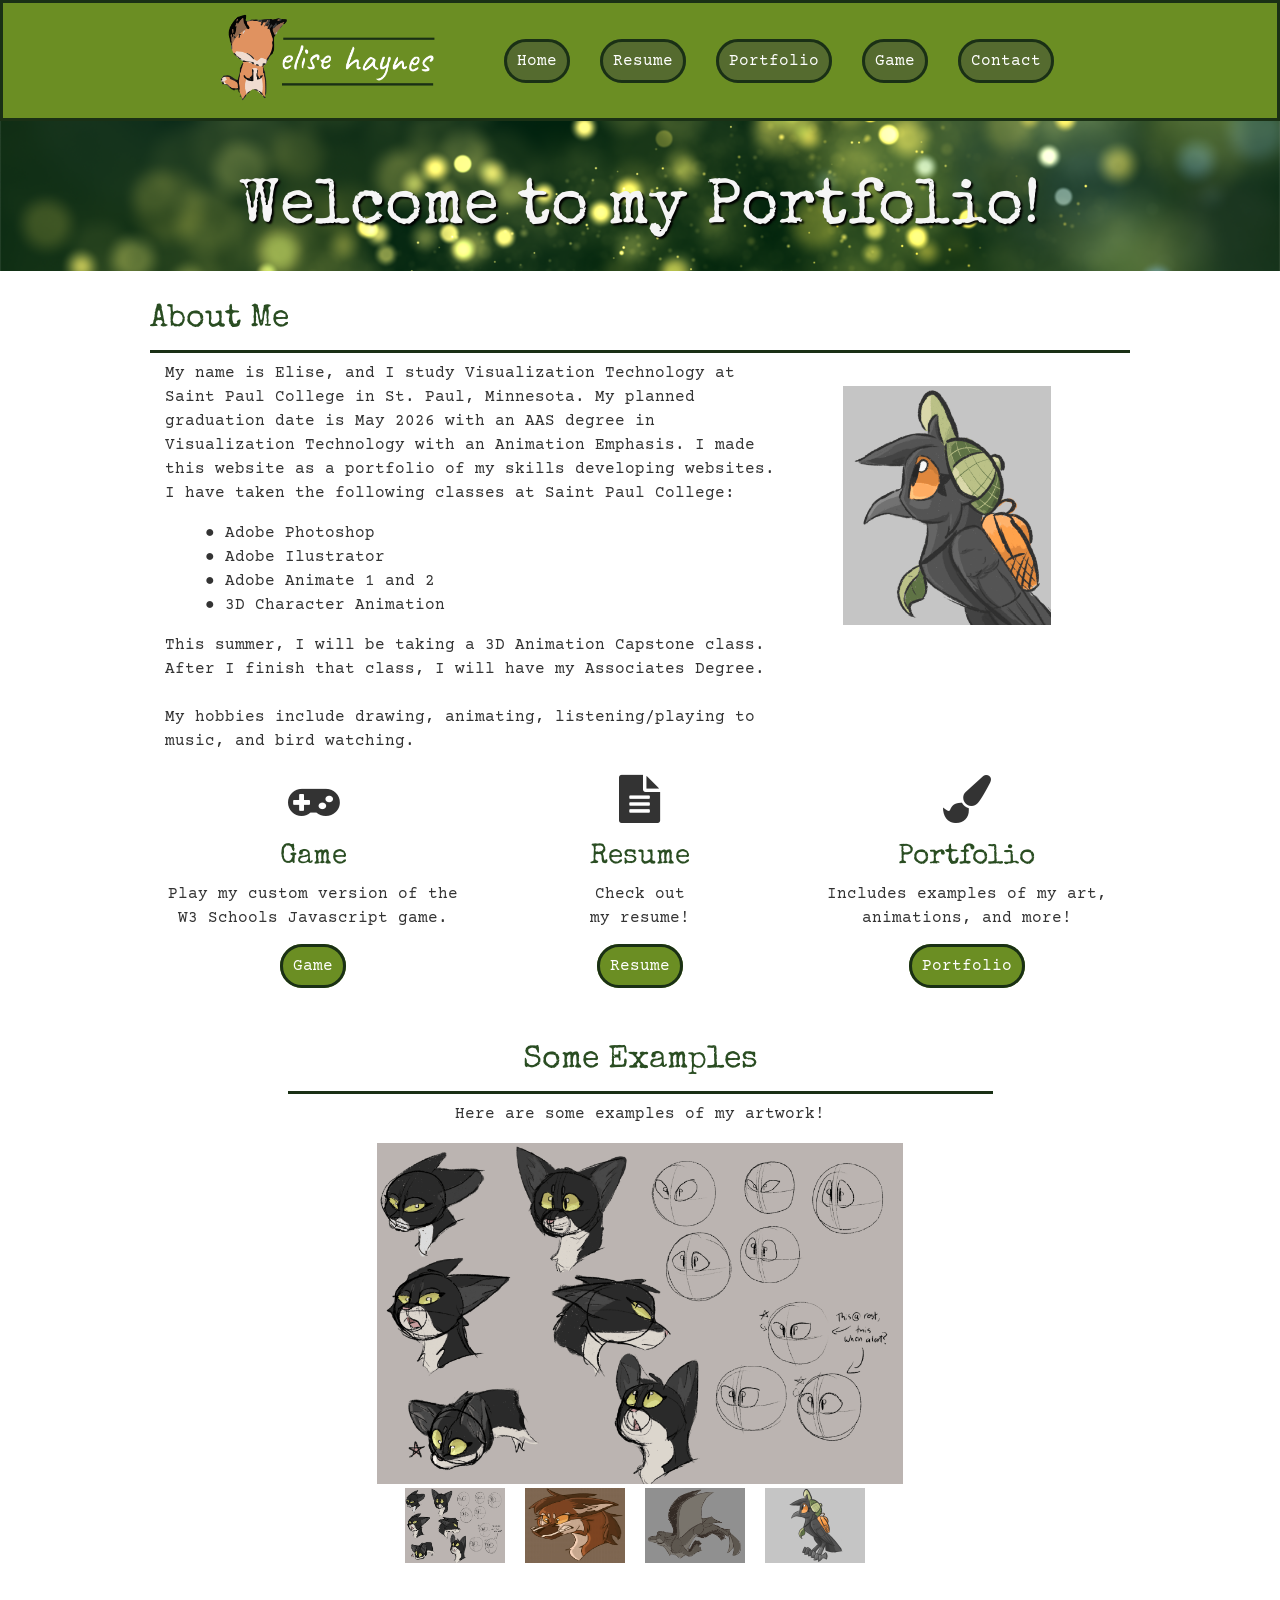
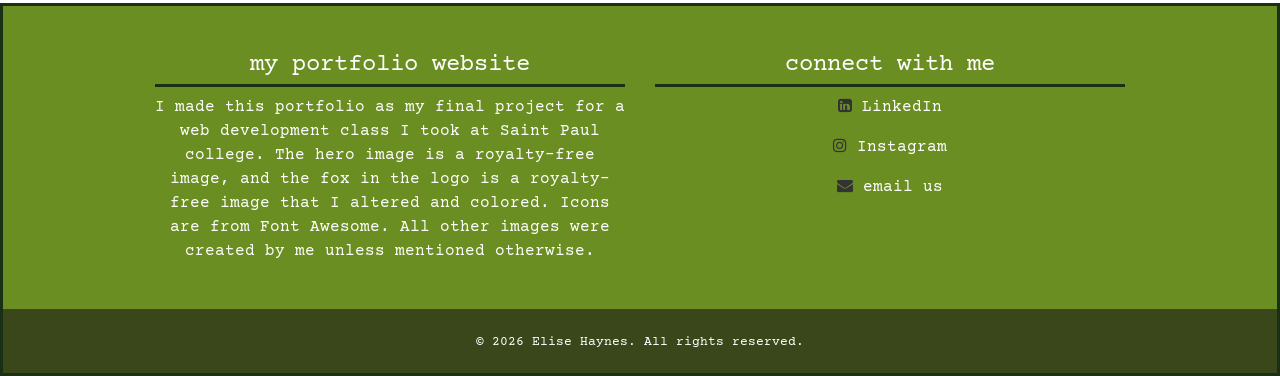
<file: index.html>
<!DOCTYPE html>
<html lang="en">
	<head>
		<meta charset="utf-8">
		<meta name="viewport"content="width=device-width, initial-scale=1, minimum scale=1"/>
		<meta name="description" content="Artist - Animator - Video Editor - Motion Graphic Designer - Home">
		<title>Elise's Portfolio::Home</title>
		<!--Font Awesome-->
		<link rel="stylesheet" href="https://cdnjs.cloudflare.com/ajax/libs/font-awesome/4.7.0/css/font-awesome.min.css">
		<!--Bootstrap-->
		<link rel="stylesheet" href="https://cdn.jsdelivr.net/npm/bootstrap@4.6.1/dist/css/bootstrap.min.css">
		<!--My CSS-->
		<link rel="stylesheet" href="style.css">
	</head>
	<body>
		<header>
		</header>
		<nav class="navbar navbar-expand-sm navbar-light bg-olivedrab center-nav">
			<button class="navbar-toggler" type="button" data-toggle="collapse" data-target="#navbarSupportedContent" aria-controls="navbarSupportedContent" aria-expanded="false" aria-label="Toggle navigation">
			    		<span class="navbar-toggler-icon"></span>
			  	</button>

			 	<div class="collapse navbar-collapse" id="navbarSupportedContent">
			 		<img src="images/logo3.png" alt="logo" height="180px" width="225px" class="img-fluid logo">
			    		<ul class="navbar-nav mr-auto">
				      			<li><a href="index.html">Home</a></li>&nbsp;
						 		<li><a href="resume.html">Resume</a></li>&nbsp;
						 		<li><a href="portfolio.html">Portfolio</a></li>&nbsp;
						 		<li><a href="game.html">Game</a></li>&nbsp;
						 		<li><a href="contact.html">Contact</a></li>
			    		</ul>
			  	</div>
		</nav>
		<div class="home-hero">
			<h1>Welcome to my Portfolio!</h1>
		</div>
		<main>
			<!-- this is the page title-->
			<h2>About Me</h2>
			<div class="container-fluid">
				<div class="row">
					<div class="col-sm-8">
						<p>
						My name is Elise, and I study Visualization Technology at Saint Paul College in St. Paul, Minnesota. My planned graduation date is May 2026 with an AAS degree in Visualization Technology with an Animation Emphasis. I made this website as a portfolio of my skills developing websites.
										I have taken the following classes at Saint Paul College:</p>
							<ul>
								●	Adobe Photoshop <br>
								●	Adobe Ilustrator <br>
								●	Adobe Animate 1 and 2 <br>
								●	3D Character Animation <br>
							</ul>
						<p>
						This summer, I will be taking a 3D Animation Capstone class. After I finish that class, I will have my Associates Degree.
						<br><br>My hobbies include drawing, animating, listening/playing to music, and bird watching.
						</p>
					</div>
					<div class="col-sm-4">
							<img src="images/head.png" width="70%" height="auto" alt="Drawing of a dark grey female cartoon bird with a green hat, orange backpack, and green leaf necklace." class="spark">
					</div>
				</div>
				<div class="row">
					<div class="col-sm-4 nav-blocks">
						<i class="fa fa-gamepad" aria-hidden="true"></i>
						<h3>Game</h3>
						<p>Play my custom version of the W3 Schools Javascript game.<br><br><a href="game.html">Game</a></p>
					</div>
					<div class="col-sm-4 nav-blocks">
						<i class="fa fa-file-text" aria-hidden="true"></i>
						<h3>Resume</h3>
						<p>Check out <br> my resume!<br><br><a href="resume.html">Resume</a></p>
					</div>
					<div class="col-sm-4 nav-blocks">
						<i class="fa fa-paint-brush" aria-hidden="true"></i>
						<h3>Portfolio</h3>
						<p>Includes examples of my art, animations, and more!<br><br><a href="portfolio.html">Portfolio</a></p>
					</div>
				</div>
				<br>
				<br>
				<div class="row">
					<div class="col-sm-12 gallery">
						<h2 class="center">Some Examples</h2>
						<p class="center">Here are some examples of my artwork!</p>
					    <div class="gallery">
						    <div class="preview">
						        <img id="preview" src="images/oreo.png" style="display:block;margin:0 auto;" alt="A photo with multiple drawings of a cartoon cat's face at different angles, with different proportions, and with different color variations. Concept art. Oreo is the cat's name."  height="600" width="800"/>
						    </div>
						    <div class="gallery-thumbnails" style="margin:0 auto;text-align:center">
						        <img onclick="document.getElementById('preview').src=document.getElementById('img1').src" id="img1" src="images/oreo.png" alt="A photo with multiple drawings of a cartoon cat's face at different angles, with different proportions, and with different color variations. Concept art. Oreo is the cat's name." />
						        <img onclick="document.getElementById('preview').src= document.getElementById('img2').src;" id="img2" src="images/caroline.png" alt="Drawing of an angry cartoon maned wolf."  />
						        <img onclick="document.getElementById('preview').src = document.getElementById('img3').src;" id="img3" src="images/water.png" alt="Cartoon drawing of a water dragon swimming or flying" />
						        <img onclick="document.getElementById('preview').src = document.getElementById('img4').src;" id="img4" src="images/spark.png" alt="Full body drawing of a grey cartoon female bird with a green hat, green leaf necklace, and orange backpack." />
						    </div>
						</div>
					</div>
				<br>
			</div>
		</main>
		<footer>
			<div class="container-fluid">
				<div class="row credits">
					<div class="col-sm-6">
						<h4>my portfolio website</h4>
						<p>I made this portfolio as my final project for a web development class I took at Saint Paul college. The hero image is a royalty-free image, and the fox in the logo is a royalty-free image that I altered and colored. Icons are from Font Awesome. All other images were created by me unless mentioned otherwise.
						</p>
					</div>
					<div class="col-sm-6">
						<h4> connect with me</h4>
						<p><i class="fa fa-linkedin-square" aria-hidden="true"></i><a href="https://www.linkedin.com/in/elise-haynes-b95b00361?utm_source=share_via&utm_content=profile&utm_medium=member_ios"> LinkedIn</a></p>
						<p><i class="fa fa-instagram" aria-hidden="true"></i><a href="https://www.instagram.com/ocelynx_le?igsh=MTBoYnpidG8zdzV1Yg%3D%3D&utm_source=qr"> Instagram</a></p>
						<p><i class="fa fa-envelope" aria-hidden="true"></i><a href="mailto:ocelynx.le@gmail.com"> email us</a></p>
					</div>
				</div>
			</div>

			<!--This is for the lower footer-->
			<div class="footer-bottom">
				<small>&copy; 2026 Elise Haynes. All rights reserved.</small>
			</div>
		</footer>
		<!--jQuery, Popper, and Bootstrap Javascript files-->
		<script src="https://cdn.jsdelivr.net/npm/jquery@3.6.0/dist/jquery.slim.min.js"></script>
		<script src="https://cdn.jsdelivr.net/npm/popper.js@1.16.1/dist/umd/popper.min.js"></script>
		<script src="https://cdn.jsdelivr.net/npm/bootstrap@4.6.1/dist/js/bootstrap.bundle.min.js"></script>
	</body>
</html>
</file>
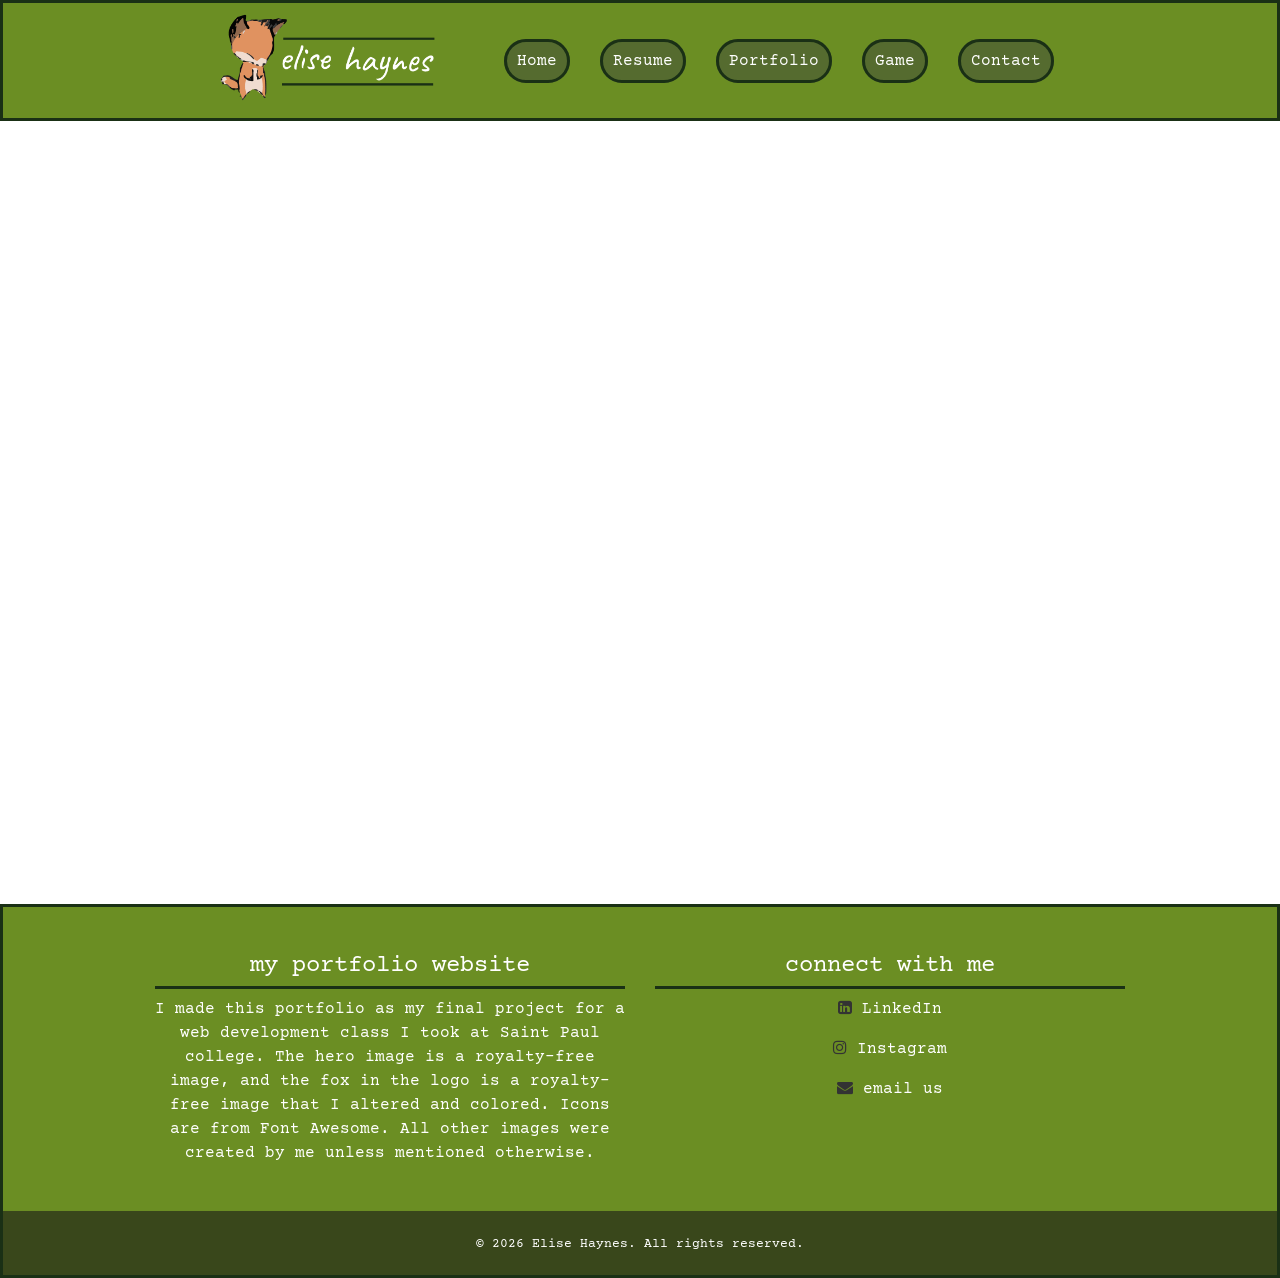
<file: contact.html>
<!DOCTYPE html>
<html lang="en">
	<head>
		<meta charset="utf-8">
		<meta name="viewport"content="width=device-width, initial-scale=1, minimum scale=1"/>
		<meta name="description" content="Artist - Animator - Video Editor - Motion Graphic Designer - Contact Me Page">
		<title>Elise's Portfolio::Home</title>
		<!--Font Awesome-->
		<link rel="stylesheet" href="https://cdnjs.cloudflare.com/ajax/libs/font-awesome/4.7.0/css/font-awesome.min.css">
		<!--Bootstrap-->
		<link rel="stylesheet" href="https://cdn.jsdelivr.net/npm/bootstrap@4.6.1/dist/css/bootstrap.min.css">
		<!--My CSS-->
		<link rel="stylesheet" href="style.css">
	</head>
	<body>
		<header>
		</header>
		<nav class="navbar navbar-expand-sm navbar-light bg-olivedrab center-nav">
			<button class="navbar-toggler" type="button" data-toggle="collapse" data-target="#navbarSupportedContent" aria-controls="navbarSupportedContent" aria-expanded="false" aria-label="Toggle navigation">
			    		<span class="navbar-toggler-icon"></span>
			  	</button>

			 	<div class="collapse navbar-collapse" id="navbarSupportedContent">
			 		<img src="images/logo3.png" alt="logo" height="180px" width="225px" class="img-fluid logo">
			    		<ul class="navbar-nav mr-auto">
				      			<li><a href="index.html">Home</a></li>&nbsp;
						 		<li><a href="resume.html">Resume</a></li>&nbsp;
						 		<li><a href="portfolio.html">Portfolio</a></li>&nbsp;
						 		<li><a href="game.html">Game</a></li>&nbsp;
						 		<li><a href="contact.html">Contact</a></li>
			    		</ul>
			  	</div>
		</nav>

		<main>
			<div class="container-fluid">
				<div class="row">
					<div class="col-sm-12">
						<iframe src="https://docs.google.com/forms/d/e/1FAIpQLSd0ERmnrvg7FYO1S4mSFnp367uL1zS_Lnw--MhBxOcEjrzKWA/viewform?embedded=true" width="640" height="723" frameborder="0" marginheight="0" marginwidth="0" class="form">Loading…</iframe>
					</div>
				</div>
			</div>
		</main>
		<footer>
			<div class="container-fluid">
				<div class="row credits">
					<div class="col-sm-6">
						<h4>my portfolio website</h4>
						<p>I made this portfolio as my final project for a web development class I took at Saint Paul college. The hero image is a royalty-free image, and the fox in the logo is a royalty-free image that I altered and colored. Icons are from Font Awesome. All other images were created by me unless mentioned otherwise.
						</p>
					</div>
					<div class="col-sm-6">
						<h4> connect with me</h4>
							<p><i class="fa fa-linkedin-square" aria-hidden="true"></i><a href="https://www.linkedin.com/in/elise-haynes-b95b00361?utm_source=share_via&utm_content=profile&utm_medium=member_ios"> LinkedIn</a></p>
							<p><i class="fa fa-instagram" aria-hidden="true"></i><a href="https://www.instagram.com/ocelynx_le?igsh=MTBoYnpidG8zdzV1Yg%3D%3D&utm_source=qr"> Instagram</a></p>
							<p><i class="fa fa-envelope" aria-hidden="true"></i><a href="mailto:ocelynx.le@gmail.com"> email us</a></p>
					</div>
				</div>
			</div>

			<!--This is for the lower footer-->
			<div class="footer-bottom">
				<small>&copy; 2026 Elise Haynes. All rights reserved.</small>
			</div>
		</footer>
		<!--jQuery, Popper, and Bootstrap Javascript files-->
		<script src="https://cdn.jsdelivr.net/npm/jquery@3.6.0/dist/jquery.slim.min.js"></script>
		<script src="https://cdn.jsdelivr.net/npm/popper.js@1.16.1/dist/umd/popper.min.js"></script>
		<script src="https://cdn.jsdelivr.net/npm/bootstrap@4.6.1/dist/js/bootstrap.bundle.min.js"></script>

	</body>
</html>
</file>
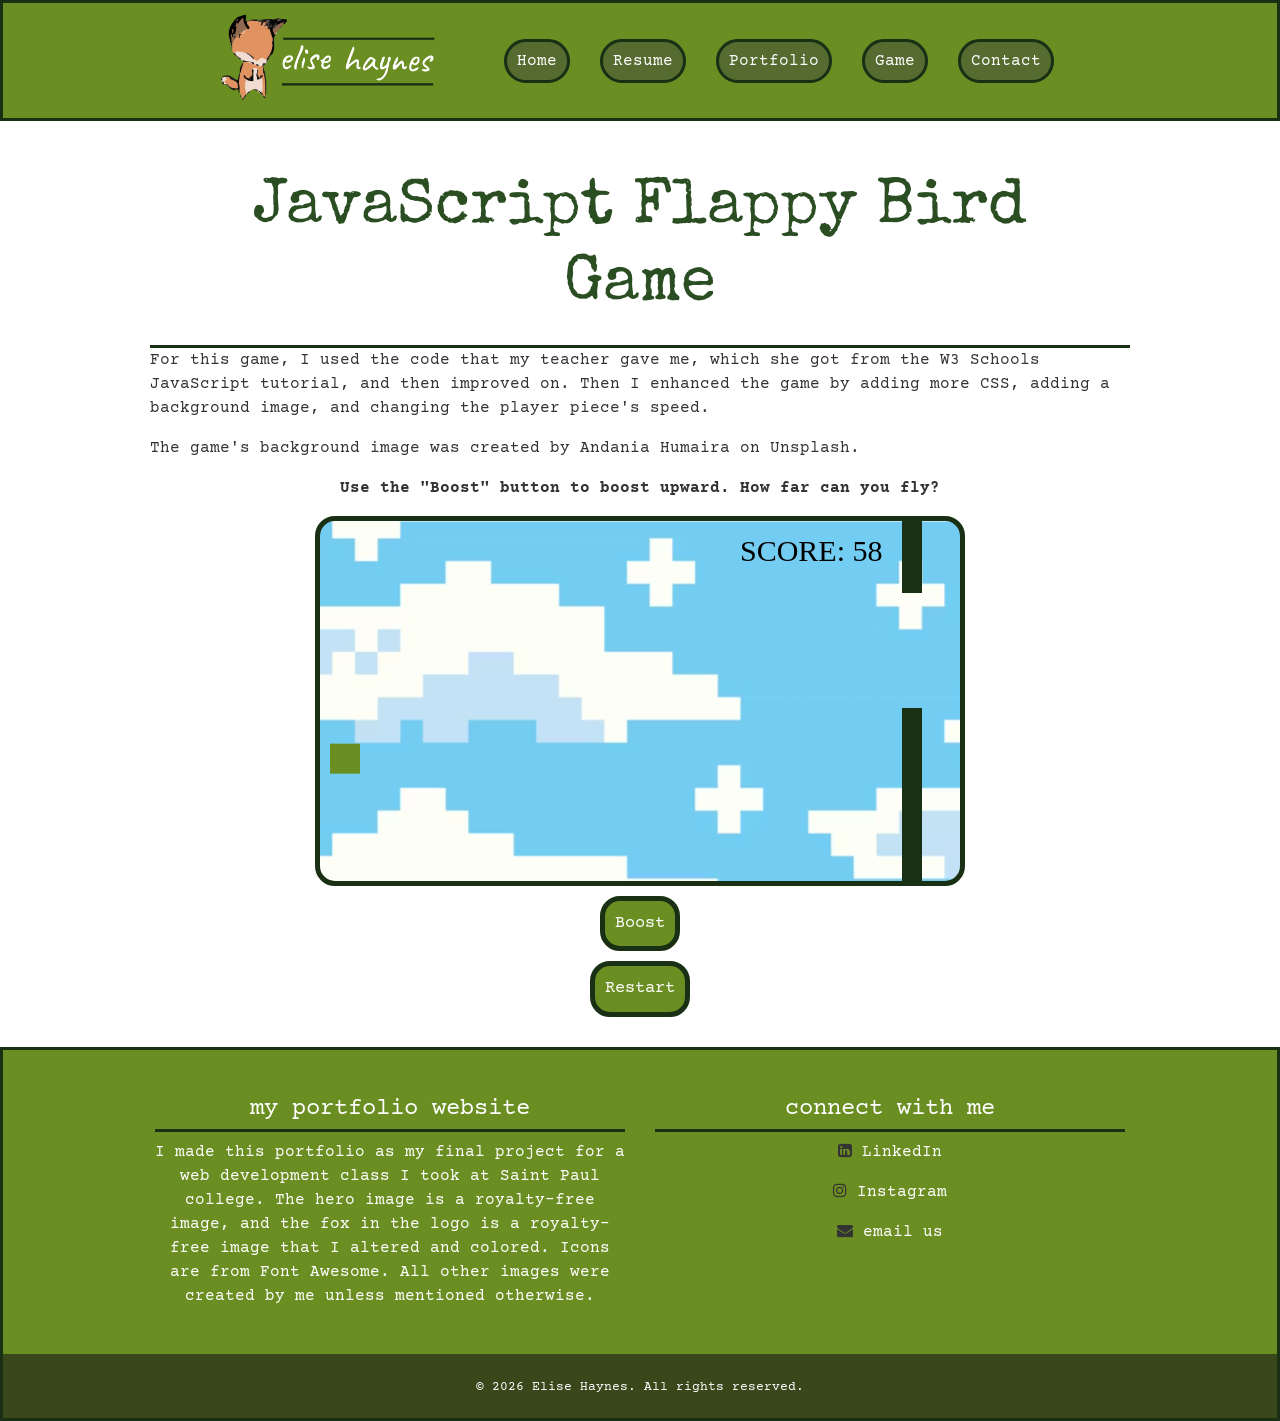
<file: game.html>
<!DOCTYPE html>
<html lang="en">
	<head>
		<meta charset="utf-8">
		<meta name="viewport"content="width=device-width, initial-scale=1, minimum scale=1"/>
		<meta name="description" content="Artist - Animator - Video Editor - Motion Graphic Designer - Flappy Bird Game Page">
		<title>Elise's Portfolio::Game</title>
        <!--Font Awesome-->
        <link rel="stylesheet" href="https://cdnjs.cloudflare.com/ajax/libs/font-awesome/4.7.0/css/font-awesome.min.css">
        <!--Bootstrap-->
        <link rel="stylesheet" href="https://cdn.jsdelivr.net/npm/bootstrap@4.6.1/dist/css/bootstrap.min.css">
        <!--My CSS-->
		<link rel="stylesheet" href="style.css">
			<style>
      			canvas {
    			    border: 1px solid #d3d3d3;
    			    background-color: #f1f1f1;
    			    background-image: url(images/clouds.png);
              margin: 0 auto;
              display: block;
              border: 5px rgb(26, 48, 21) solid;
              border-radius: 20px;
            }
            button {
              margin: 10px auto auto auto;
              display: block;
              padding: 10px;
              border-radius: 20px;
              border: rgb(26, 48, 21) thick solid;
              background-color: olivedrab;
              color: white;
              font-family: "Courier Prime";
              font-size: 17px;
            }
   			</style>
	</head>
	<body onload="startGame()">
		<header>
		</header>
<nav class="navbar navbar-expand-sm navbar-light bg-olivedrab center-nav">
            <button class="navbar-toggler" type="button" data-toggle="collapse" data-target="#navbarSupportedContent" aria-controls="navbarSupportedContent" aria-expanded="false" aria-label="Toggle navigation">
                        <span class="navbar-toggler-icon"></span>
                </button>

                <div class="collapse navbar-collapse" id="navbarSupportedContent">
                    <img src="images/logo3.png" alt="logo" height="180px" width="225px" class="img-fluid logo">
                        <ul class="navbar-nav mr-auto">
                                <li><a href="index.html">Home</a></li>&nbsp;
                                <li><a href="resume.html">Resume</a></li>&nbsp;
                                <li><a href="portfolio.html">Portfolio</a></li>&nbsp;
                                <li><a href="game.html">Game</a></li>&nbsp;
                                <li><a href="contact.html">Contact</a></li>
                        </ul>
                </div>
        </nav>
		<main>
      <h1 class="bird-title">JavaScript Flappy Bird Game</h1>
      <p>For this game, I used the code that my teacher gave me, which she got from the W3 Schools JavaScript tutorial, and then improved on. Then I enhanced the game by adding more CSS, adding a background image, and changing the player piece's speed.</p>
      <p>The game's background image was created by Andania Humaira on Unsplash.</p>
      <p class="instructions"><b>Use the "Boost" button to boost upward. How far can you fly?</b></p>

   <!-- This code will go into the <main> section. This div holds the game and game button -->
     <div id="game" ></div>
     <div class="game-controls">


<!--There are two versions of controls...one for desktop that uses a mouse and one for mobile devices The desktop has the desktop class and the mobile has the mobile class-->
        <div class="game-controls desktop">
            <button class="myButton" onmousedown="accelerate(-0.2)" onmouseup="accelerate(0.05)">Boost</button>
            <a href="" ><button class="myButton">Restart</button></a>
        </div>
                            
        <div class="game-controls mobile">
            <button class="myButton" ontouchstart="accelerate(-0.2)" ontouchend="accelerate(0.05)">Boost</button>
            <a href="" ><button class="myButton">Restart</button></a>
        </div>





















     </div>

  <!-- This is the JavaScript for the game it goes into the <main> section underneath the code above

  Also, this controls the player piece's size and gravity-->
     <script>
        var myGamePiece;
        var myObstacles = [];
        var myScore;
        /* Add variables for the height and width */
        var canvasWidth = 640;
        var canvasHeight = 360;
        /*Test to see if I have a screen less than 768 pixels and if so, change the canvas size */
        if (window.innerWidth < 768){
            canvasWidth = 300;
            canvasHeight= 300;
}

        function startGame() {
            myGamePiece = new component(30, 30, "olivedrab", 10, 120);
            myGamePiece.gravity = 0.06;
            myScore = new component("30px", "Consolas", "black", 420, 40, "text");
            myGameArea.start();
        }
        
        var myGameArea = {
            canvas : document.createElement("canvas"),
            start : function() {
                this.canvas.width = canvasWidth;
                this.canvas.height = canvasHeight;
                this.context = this.canvas.getContext("2d");
                var myGame = document.getElementById("game");
                myGame.insertBefore(this.canvas, myGame.childNodes[0]);        
                this.frameNo = 0;
                this.interval = setInterval(updateGameArea, 20);
             },
            clear : function() {
                this.context.clearRect(0, 0, this.canvas.width, this.canvas.height);
            }
        }
        
        function component(width, height, color, x, y, type) {
            this.type = type;
            this.score = 0;
            this.width = width;
            this.height = height;
            this.speedX = 0;
            this.speedY = 0;    
            this.x = x;
            this.y = y;
            this.gravity = 0;
            this.gravitySpeed = 0;
            this.update = function() {
                ctx = myGameArea.context;
                if (this.type == "text") {
                    ctx.font = this.width + " " + this.height;
                    ctx.fillStyle = color;
                    ctx.fillText(this.text, this.x, this.y);
                } else {
                    ctx.fillStyle = color;
                    ctx.fillRect(this.x, this.y, this.width, this.height);
                }
            }
            this.newPos = function() {
                this.gravitySpeed += this.gravity;
                this.x += this.speedX;
                this.y += this.speedY + this.gravitySpeed;
                this.hitBottom();
            }
            this.hitBottom = function() {
                var rockbottom = myGameArea.canvas.height - this.height;
                if (this.y > rockbottom) {
                    this.y = rockbottom;
                    this.gravitySpeed = 0;
                }
             }
            this.crashWith = function(otherobj) {
                var myleft = this.x;
                var myright = this.x + (this.width);
                var mytop = this.y;
                var mybottom = this.y + (this.height);
                var otherleft = otherobj.x;
                var otherright = otherobj.x + (otherobj.width);
                var othertop = otherobj.y;
                var otherbottom = otherobj.y + (otherobj.height);
                var crash = true;
                if ((mybottom < othertop) || (mytop > otherbottom) || (myright < otherleft) || (myleft > otherright)) {
                    crash = false;
                }
                return crash;
            }
        }
        
        function updateGameArea() {
            var x, height, gap, minHeight, maxHeight, minGap, maxGap;
            for (i = 0; i < myObstacles.length; i += 1) {
                if (myGamePiece.crashWith(myObstacles[i])) {
                    return;
                } 
            }
            myGameArea.clear();
            myGameArea.frameNo += 1;
            if (myGameArea.frameNo == 1 || everyinterval(150)) {
                x = myGameArea.canvas.width;
                minHeight = 20;
                maxHeight = 200;
                height = Math.floor(Math.random()*(maxHeight-minHeight+1)+minHeight);
                minGap = 50;
                maxGap = 200;
                gap = Math.floor(Math.random()*(maxGap-minGap+1)+minGap);
                myObstacles.push(new component(20, height, "rgb(26, 48, 21)", x, 0));
                myObstacles.push(new component(20, x - height - gap, "rgb(26, 48, 21)", x, height + gap));
            }
            for (i = 0; i < myObstacles.length; i += 1) {
                myObstacles[i].x += -1;
                myObstacles[i].update();
            }
            myScore.text="SCORE: " + myGameArea.frameNo;
            myScore.update();
            myGamePiece.newPos();
            myGamePiece.update();
        }
        
        function everyinterval(n) {
            if ((myGameArea.frameNo / n) % 1 == 0) {return true;}
            return false;
        }
        
        function accelerate(n) {
            myGamePiece.gravity = n;
        }
     </script>
   </main>
        <footer>
            <div class="container-fluid">
                            <div class="row credits">
                                <div class="col-sm-6">
                                    <h4>my portfolio website</h4>
                                    <p>I made this portfolio as my final project for a web development class I took at Saint Paul college. The hero image is a royalty-free image, and the fox in the logo is a royalty-free image that I altered and colored. Icons are from Font Awesome. All other images were created by me unless mentioned otherwise.
                                    </p>
                                </div>
                                <div class="col-sm-6">
                                    <h4> connect with me</h4>
                                    <p><i class="fa fa-linkedin-square" aria-hidden="true"></i><a href="https://www.linkedin.com/in/elise-haynes-b95b00361?utm_source=share_via&utm_content=profile&utm_medium=member_ios"> LinkedIn</a></p>
                                    <p><i class="fa fa-instagram" aria-hidden="true"></i><a href="https://www.instagram.com/ocelynx_le?igsh=MTBoYnpidG8zdzV1Yg%3D%3D&utm_source=qr"> Instagram</a></p>
                                    <p><i class="fa fa-envelope" aria-hidden="true"></i><a href="mailto:ocelynx.le@gmail.com"> email us</a></p>
                                </div>
                            </div>
            </div>

            <!--This is for the lower footer-->
            <div class="footer-bottom">
                <small>&copy; 2026 Elise Haynes. All rights reserved.</small>
            </div>
        </footer>
        <!--jQuery, Popper, and Bootstrap Javascript files-->
        <script src="https://cdn.jsdelivr.net/npm/jquery@3.6.0/dist/jquery.slim.min.js"></script>
        <script src="https://cdn.jsdelivr.net/npm/popper.js@1.16.1/dist/umd/popper.min.js"></script>
        <script src="https://cdn.jsdelivr.net/npm/bootstrap@4.6.1/dist/js/bootstrap.bundle.min.js"></script>

    </body>
</html>
</file>
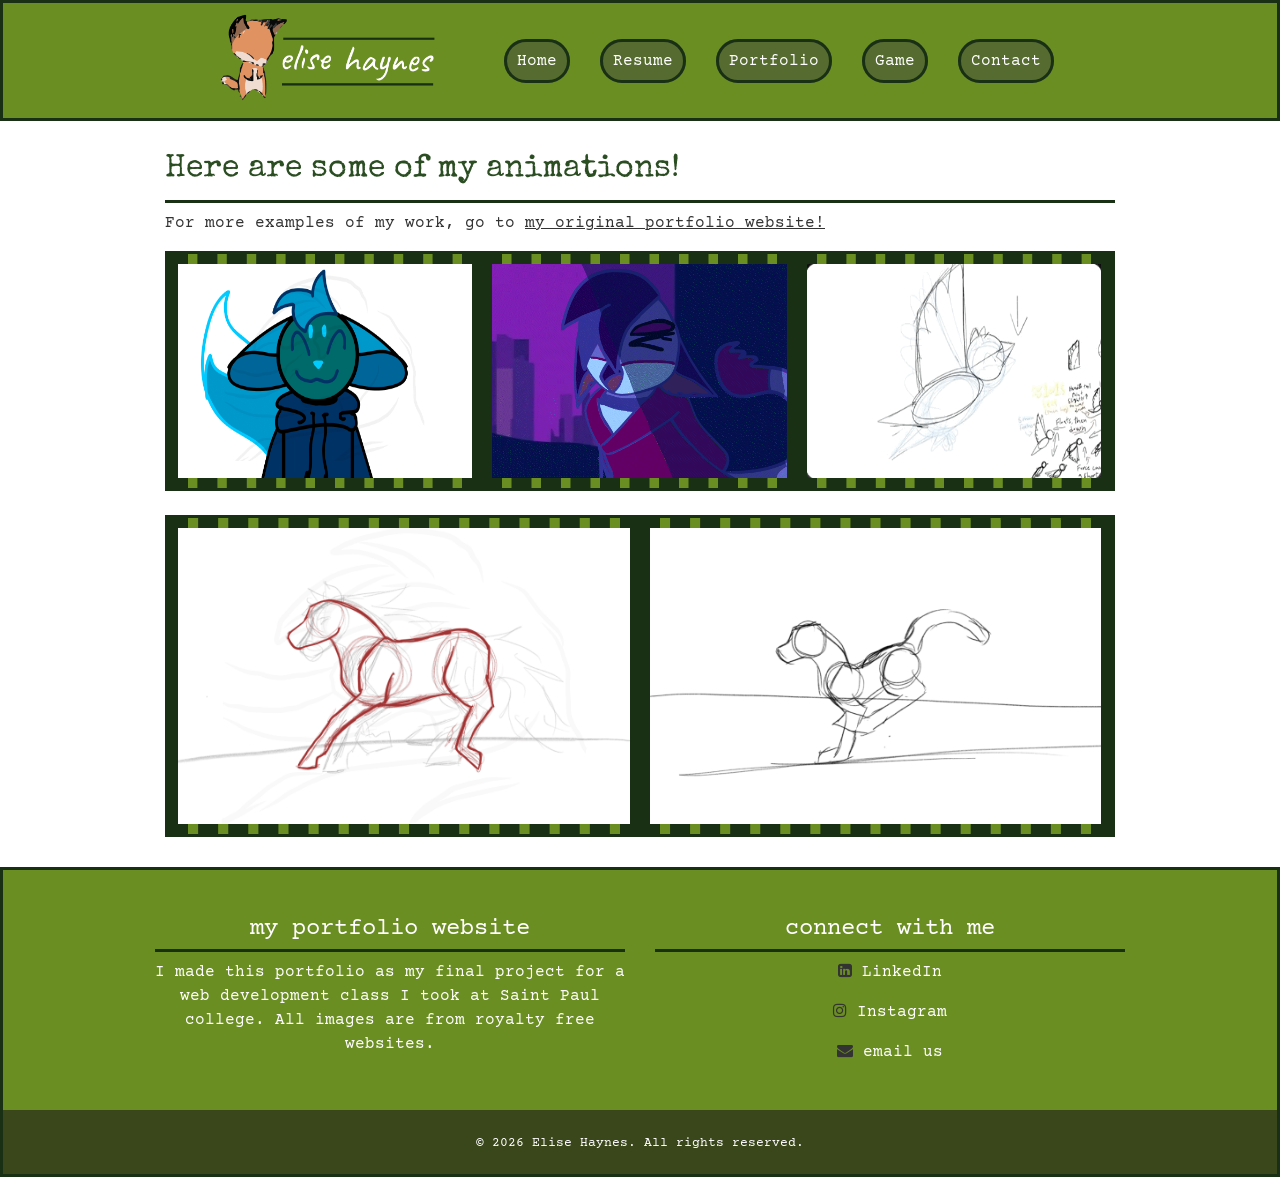
<file: portfolio.html>
<!DOCTYPE html>
<html lang="en">
	<head>
		<meta charset="utf-8">
		<meta name="viewport"content="width=device-width, initial-scale=1, minimum scale=1"/>
		<meta name="description" content="Artist - Animator - Video Editor - Motion Graphic Designer - Animation Portfolio Page">
		<title>Elise's Portfolio::Home</title>
		<!--Font Awesome-->
		<link rel="stylesheet" href="https://cdnjs.cloudflare.com/ajax/libs/font-awesome/4.7.0/css/font-awesome.min.css">
		<!--Bootstrap-->
		<link rel="stylesheet" href="https://cdn.jsdelivr.net/npm/bootstrap@4.6.1/dist/css/bootstrap.min.css">
		<!--My CSS-->
		<link rel="stylesheet" href="style.css">
	</head>
	<body>
		<header>

		</header>
		<nav class="navbar navbar-expand-sm navbar-light bg-olivedrab center-nav">
			<button class="navbar-toggler" type="button" data-toggle="collapse" data-target="#navbarSupportedContent" aria-controls="navbarSupportedContent" aria-expanded="false" aria-label="Toggle navigation">
			    		<span class="navbar-toggler-icon"></span>
			  	</button>

			 	<div class="collapse navbar-collapse" id="navbarSupportedContent">
			 		<img src="images/logo3.png" alt="logo" height="180px" width="225px" class="img-fluid logo">
			    		<ul class="navbar-nav mr-auto">
				      			<li><a href="index.html">Home</a></li>&nbsp;
						 		<li><a href="resume.html">Resume</a></li>&nbsp;
						 		<li><a href="portfolio.html">Portfolio</a></li>&nbsp;
						 		<li><a href="game.html">Game</a></li>&nbsp;
						 		<li><a href="contact.html">Contact</a></li>
			    		</ul>
			  	</div>
		</nav>
		<main>
			<div class="container-fluid">
				<div class="row">
					<div class="col-sm-12">
						<h2>Here are some of my animations!</h2>
						<p class="portfolio">For more examples of my work, go to <a href="https://sites.google.com/view/kithorsestudiosportfolio/2d-animations" class="">my original portfolio website!</a></p>
					</div>
				</div>
				<div class="row outer-film">
					<div class="col-sm-4 film">
						<img src="images/meme.gif" width="100%" height="100%" alt="An animation loop of a blue fox character moving up and down to imaginary music while wagging its tail.">
					</div>
					<div class="col-sm-4 film">
						<img src="images/cat.gif" width="100%" height="100%" alt="An animation loop of a purple cat character yawning">
					</div>
					<div class="col-sm-4 film">
						<img src="images/bird.gif" width="100%" height="100%" alt="An animation loop of a bird character flapping its wings while flying in place.">
					</div>
				</div>
					<br>
				<div class="row outer-film">
					<div class="col-sm-6 film">
						<img src="images/horse.gif" width="100%" height="100%" alt="An animation loop of a horse running.">
					</div>
					<div class="col-sm-6 film">
						<img src="images/cheetah.gif" width="100%" height="100%" alt="An animation loop of a cartoon cheetah running.">
					</div>
				</div>
			</div>
		</main>
		<footer>
			<div class="container-fluid">
				<div class="row credits">
					<div class="col-sm-6">
						<h4>my portfolio website</h4>
						<p>I made this portfolio as my final project for a web development class I took at Saint Paul college. All images are from royalty free websites.
						</p>
					</div>
					<div class="col-sm-6">
						<h4> connect with me</h4>
						<p><i class="fa fa-linkedin-square" aria-hidden="true"></i><a href="https://www.linkedin.com/in/elise-haynes-b95b00361?utm_source=share_via&utm_content=profile&utm_medium=member_ios"> LinkedIn</a></p>
						<p><i class="fa fa-instagram" aria-hidden="true"></i><a href="https://www.instagram.com/ocelynx_le?igsh=MTBoYnpidG8zdzV1Yg%3D%3D&utm_source=qr"> Instagram</a></p>
						<p><i class="fa fa-envelope" aria-hidden="true"></i><a href="mailto:ocelynx.le@gmail.com"> email us</a></p>
					</div>
				</div>
			</div>

			<!--This is for the lower footer-->
			<div class="footer-bottom">
				<small>&copy; 2026 Elise Haynes. All rights reserved.</small>
			</div>
		</footer>
		<!--jQuery, Popper, and Bootstrap Javascript files-->
		<script src="https://cdn.jsdelivr.net/npm/jquery@3.6.0/dist/jquery.slim.min.js"></script>
		<script src="https://cdn.jsdelivr.net/npm/popper.js@1.16.1/dist/umd/popper.min.js"></script>
		<script src="https://cdn.jsdelivr.net/npm/bootstrap@4.6.1/dist/js/bootstrap.bundle.min.js"></script>

	</body>
</html>
</file>
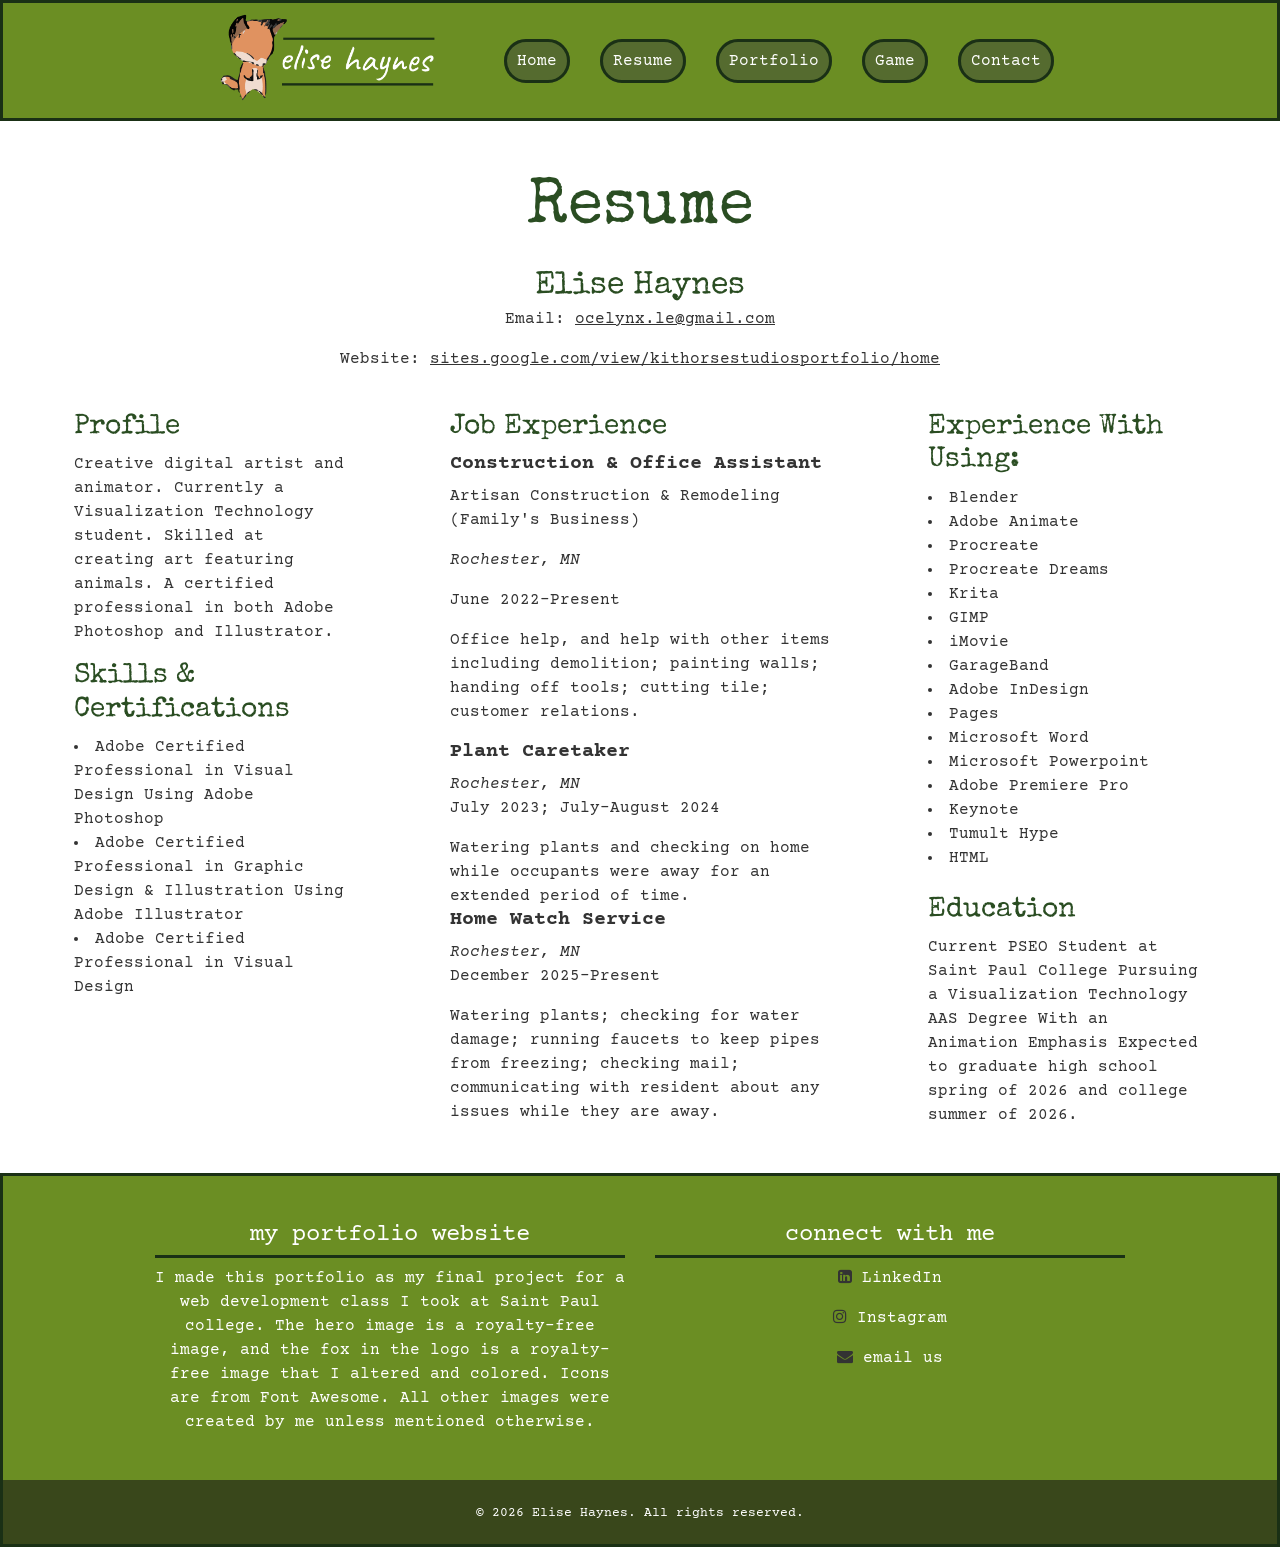
<file: resume.html>
<!DOCTYPE html>
<html lang="en">
	<head>
		<meta charset="utf-8">
		<meta name="viewport"content="width=device-width, initial-scale=1, minimum scale=1"/>
		<meta name="description" content="Artist - Animator - Video Editor - Motion Graphic Designer - Resume">
		<title>Elise's Portfolio::Home</title>
		<!--Font Awesome-->
		<link rel="stylesheet" href="https://cdnjs.cloudflare.com/ajax/libs/font-awesome/4.7.0/css/font-awesome.min.css">
		<!--Bootstrap-->
		<link rel="stylesheet" href="https://cdn.jsdelivr.net/npm/bootstrap@4.6.1/dist/css/bootstrap.min.css">
		<!--My CSS-->
		<link rel="stylesheet" href="style.css">
	</head>
	<body>
		<header>
		</header>
		<nav class="navbar navbar-expand-sm navbar-light bg-olivedrab center-nav">
			<button class="navbar-toggler" type="button" data-toggle="collapse" data-target="#navbarSupportedContent" aria-controls="navbarSupportedContent" aria-expanded="false" aria-label="Toggle navigation">
			    		<span class="navbar-toggler-icon"></span>
			  	</button>

			 	<div class="collapse navbar-collapse" id="navbarSupportedContent">
			 		<img src="images/logo3.png" alt="logo" height="180px" width="225px" class="img-fluid logo">
			    		<ul class="navbar-nav mr-auto">
				      			<li><a href="index.html">Home</a></li>&nbsp;
						 		<li><a href="resume.html">Resume</a></li>&nbsp;
						 		<li><a href="portfolio.html">Portfolio</a></li>&nbsp;
						 		<li><a href="game.html">Game</a></li>&nbsp;
						 		<li><a href="contact.html">Contact</a></li>
			    		</ul>
			  	</div>
		</nav>
		</div>
		<main class="resume">
			<div class="container-fluid">
				<div class="row">
					<div class="col-sm-12">
						<h1>Resume</h1>
					</div>
				</div>
				<div class="row">
					<div class="col-sm-12 resume-belt resume-center">
						<h2 class="no-border">Elise Haynes</h2>
						<p>Email: <a href="mailto:ocelynx.le@gmail.com">ocelynx.le@gmail.com</a></p>
						<p>Website: <a href="https://www.sites.google.com/view/kithorsestudiosportfolio/home">sites.google.com/view/kithorsestudiosportfolio/home</a></p>
						<br>
					</div>
				</div>
				<div class="row resume-belt">
					<div class="col-sm-3 resume-belt">
						<h3>Profile</h3>
						<p>Creative digital artist and animator. Currently a Visualization Technology student. Skilled at creating art featuring animals. A certified professional in both Adobe Photoshop and Illustrator. </p>
						<h3>Skills & Certifications</h3>
						<li>Adobe Certified Professional in Visual Design Using Adobe Photoshop</li>
						<li>Adobe Certified Professional in Graphic Design & Illustration Using Adobe Illustrator</li>
						<li>Adobe Certified Professional in Visual Design</li>
					</div>
					<div class="col-sm-4 resume-belt">
						<h3>Job Experience</h3>
						<h5>Construction & Office Assistant</h5>
						<p>Artisan Construction & Remodeling (Family's Business)</p>
						<p><i>Rochester, MN</i></p>
						<p>June 2022-Present</p>
						<p>Office help, and help with other items including demolition; painting walls; handing off tools; cutting tile; customer relations.</p>
						<h5>Plant Caretaker</h5>
						<i>Rochester, MN</i>
						<p>July 2023; July-August 2024</p>
						Watering plants and checking on home while occupants were away for an extended period of time.
						<br>
						<h5>Home Watch Service</h5>
						<i>Rochester, MN</i>
						<p>December 2025-Present</p>
						<p>Watering plants; checking for water damage; running faucets to keep pipes from freezing; checking mail; communicating with resident about any issues while they are away.</p>
					</div>
					<div class="col-sm-3 resume-belt">
						<h3> Experience With Using:</h3>
						<li> Blender</li>
						<li> Adobe Animate</li>
						<li> Procreate</li>
						<li> Procreate Dreams</li>
						<li> Krita</li>
						<li> GIMP</li>
						<li> iMovie</li>
						<li> GarageBand</li>
						<li> Adobe InDesign</li>
						<li> Pages</li>
						<li> Microsoft Word</li>
						<li> Microsoft Powerpoint</li>
						<li> Adobe Premiere Pro</li>
						<li> Keynote</li>
						<li> Tumult Hype</li>
						<li> HTML</li>
						<br>
						<h3>Education</h3>
						<p>Current PSEO Student at Saint Paul College
						Pursuing a Visualization Technology AAS Degree With an Animation Emphasis
						Expected to graduate high school spring of 2026 and college summer of 2026.</p>
					</div>

				</div>
			</div>
		</main>
		<footer>
			<div class="container-fluid">
				<div class="row credits">
					<div class="col-sm-6">
						<h4>my portfolio website</h4>
						<p>I made this portfolio as my final project for a web development class I took at Saint Paul college. The hero image is a royalty-free image, and the fox in the logo is a royalty-free image that I altered and colored. Icons are from Font Awesome. All other images were created by me unless mentioned otherwise.
						</p>
					</div>
					<div class="col-sm-6">
						<h4> connect with me</h4>
							<p><i class="fa fa-linkedin-square" aria-hidden="true"></i><a href="https://www.linkedin.com/in/elise-haynes-b95b00361?utm_source=share_via&utm_content=profile&utm_medium=member_ios"> LinkedIn</a></p>
							<p><i class="fa fa-instagram" aria-hidden="true"></i><a href="https://www.instagram.com/ocelynx_le?igsh=MTBoYnpidG8zdzV1Yg%3D%3D&utm_source=qr"> Instagram</a></p>
							<p><i class="fa fa-envelope" aria-hidden="true"></i><a href="mailto:ocelynx.le@gmail.com"> email us</a></p>
					</div>
				</div>
			</div>

			<!--This is for the lower footer-->
			<div class="footer-bottom">
				<small>&copy; 2026 Elise Haynes. All rights reserved.</small>
			</div>
		</footer>
		<!--jQuery, Popper, and Bootstrap Javascript files-->
		<script src="https://cdn.jsdelivr.net/npm/jquery@3.6.0/dist/jquery.slim.min.js"></script>
		<script src="https://cdn.jsdelivr.net/npm/popper.js@1.16.1/dist/umd/popper.min.js"></script>
		<script src="https://cdn.jsdelivr.net/npm/bootstrap@4.6.1/dist/js/bootstrap.bundle.min.js"></script>

	</body>
</html>
</file>
<file: style.css>
@import url('https://fonts.googleapis.com/css2?family=Courier+Prime:ital,wght@0,400;0,700;1,400;1,700&family=Special+Elite&display=swap');

body{
	font-family: "Courier Prime", sans-serif;
	color:#333333;
	margin: 0;
}
h1, h2, h3{
	font-family: "Special Elite", sans-serif; color:#2a4d22;
}
h1{
  text-align: center;
  margin: 0px;
  padding: 20px;
}
h2{
  padding-bottom: 10px;
  border-bottom: 3px solid rgb(26, 48, 21);
}
/*Because floated image covers up background color of surrounding subheadings*/
.shift{
  margin-right: 450px;
}
/*FLAPPY BIRD PAGE WORDS*/
.bird-title{
  border-bottom: 3px solid rgb(26, 48, 21);
}
.instructions{
  text-align: center;
}

/*Website links other than the nav*/
a:link{
  color: #b300b3;
}
a:visited{
  color: #b300b3;
}
a:hover{
  color: blue;
}
a:active{
  color: black;
}



/*NAV and LOGO*/
/*Nav links*/
nav{
  text-align: center;
  background-color: olivedrab;
  border: 3px solid rgb(26, 48, 21);
  padding-top: 50px;
  padding-bottom: 40px;
}
nav ul{
  list-style-type: none;
  /*border: 3px solid black;*/
  text-align: center;
  margin:
}
nav li{
  display: inline;
  padding: 10px;
}
nav a {
  text-decoration: none;
  background-color: darkolivegreen;
  border: 3px rgb(26, 48, 21) solid;
  padding: 10px;
  border-radius: 50px;
}
nav a:link{
  color:white;
  text-decoration: none;
}
nav a:visited{
  color: white;
  text-decoration: none;
}
nav a:hover{
  color: rgb(26, 48, 21);
  text-decoration: none;
  font-weight: bold;
}
nav a:active{
  color: black;
  text-decoration: none;
}
main{
	max-width: 1000px;
	margin: 20px auto;
	padding: 10px;
}
/*LOGO*/
  .logo{
    margin: 0px 50px 0px 200px;
  }



/*BUTTON?*/
.play-again {
  display: block;
  margin: 7px 435px auto 435px;
  text-decoration: none;
  background-color: olivedrab;
  border: rgb(26, 48, 21) thick solid;
  text-align: center;
  border-radius: 20px;
  padding: 8px;
  }
a:link{
    color: white;
  }
a:visited{
    color: white;
  }
a:hover{
    color: white;
  }
a:active{
    color: white;
  }

/*FOOTER*/
footer{
  border: rgb(26, 48, 21) 3px solid;
	text-align:center;
  background-color: olivedrab;
    }
   footer a {
    text-decoration: none;
    color: white;
    }
    footer a:link{
      color: white;
      text-decoration: none;
    }
    footer a:visited{
      color: white;
      text-decoration: none;
    }
    footer a:hover{
      color: rgb(26, 48, 21);
      text-decoration: none;
      font-weight: bold;
    }
    footer a:active{
      color: #333333;
      text-decoration: none;
  }

/*HOME PAGE*/
.spark{
  margin-left: 25px;
  margin-top: 25px;
}
/*HERO IMAGE*/
.home-hero{
  background-image: url(images/hero.png);
  background-size: cover;
  background-repeat: no-repeat;
  height: 150px;
}
.home-hero h1{
  text-align: center;
  color: whitesmoke;
  padding: 20px;
  text-shadow: 2px 2px 2px black;
  background-size: 50px;
  padding: 50px 0;
  margin: 0px;

}
/*FLOAT IMAGE*/
.float-right{
  float: right;
  max-width: 20%;
  height: auto;
  margin: 20px;
}



/*FOR YOUTUBE VIDEO*/
.video-container {
    overflow: hidden;
    position: relative;
    width:100%;
}
.video-container::after {
    padding-top: 56.25%;
    display: block;
    content: '';
}
.video-container iframe {
    position: absolute;
    top: 0;
    left: 0;
    width: 100%;
    height: 100%;
}

/*For game background*/
.canvas{
  background-image: url(images/clouds.png);
}



/*CREDITS*/
.credits{
  text-align: center;
  color: white;
  margin: 0 auto;
  max-width: 1000px;
  padding-top: 30px;
}
footer .fa{
  color: #333333;
}
.footer-bottom{
  background-color: #39471b;
  margin: 0 auto;
  padding: 20px;
  color: white;
}
footer h4{
  border-bottom: 3px solid rgb(26, 48, 21);
  padding: 5px;

}

/*COLUMNS*/
.col-sm-12{
  color: #333333;
}

.col-sm-6{
  padding-top: 10px;
  padding-bottom: 30px;
}

.nav-blocks{
  font-size: 3em;
  text-align: center;
}
.col-sm-4 p{
  font-size: 16px;
}

.nav-blocks a{
  font-size: 16px;
  color: white;
  background-color: olivedrab;
  padding: 10px;
  border: 3px solid rgb(26, 48, 21);
  border-radius: 50px;
  margin: 0px;
}

   .nav-blocks a {
    text-decoration: none;
    color: white;
  
    }
    .nav-blocks a:link{
      color: white;
      text-decoration: none;
    }
    .nav-blocks a:visited{
      color: white;
      text-decoration: none;
    }
    .nav-blocks a:hover{
      color: rgb(26, 48, 21);
      text-decoration: none;
      font-weight: bold;
    }
    .nav-blocks a:active{
      color: #333333;
      text-decoration: none;
  }
/*FOR GALLERY*/
.gallery .preview{
    width: 100%;
    height: auto;
}

.gallery .gallery-thumbnails img {
    width: 100px;
    height: 75px;
    margin: 3px 10px 10px 0;
}

.gallery .gallery-thumbnails img:hover {
    opacity: 0.8;
    cursor: pointer;
}

.gallery .preview img#preview {
    padding: 1px;
    max-width: 100%;
    height: auto;
    margin: 0 auto !important;
    display: block !important;
}
.center{
  text-align: center;
}
.gallery{
  max-width: 75%;
  margin: 0 auto;
}

/*RESUME PAGE*/
.resume{
  max-width: 30000px;
}
.resume-center{
  text-align: center;
}
.resume-belt{
  /*border: 3px solid black;*/
  margin: 0 auto;
  /*box-shadow: 5px 5px 5px black;*/
  /*border-right: 3px solid black;
  border-left: 3px solid black;*/
}
.resume-belt a{
  color: #333333;
  text-decoration: underline;
}
.resume-belt a:link{
  color: #333333;
}
.resume-belt a:visited{
  color: #333333;
}
.resume-belt a:hover{
  color: rgb(26, 48, 21);

  font-weight: bold;
}
.resume-belt a:active{
  color: black;
}
.no-border{
  border: none;
  padding: 0;
  margin: 0 auto;
}
h5{
  font-weight: bold;
}


/*Contact Page*/
.form{
  margin: 0 auto;
  display: block;
}

/*PORTFOLIO PAGE*/
.outer-film{
  border: 3px solid rgb(26, 48, 21);
  padding: 0px;
  margin: 0 auto;
  border-right: 4px solid rgb(26, 48, 21);
  background-color: rgb(26, 48, 21);
}
.film{
  border-left: 10px solid rgb(26, 48, 21);
  border-right: 10px solid rgb(26, 48, 21);
  border-top: 10px dashed rgb(26, 48, 21);
  border-bottom: 10px dashed rgb(26, 48, 21);
  margin: 0px auto;
  padding: 0px;
  background-color: olivedrab;
  min-height: 100%;
  min-width: 20%;
}
.portfolio a{
  color: #333333;
  text-decoration: underline;
}
.portfolio a:link{
  color: #333333;
}
.portfolio a:visited{
  color: #333333;
}
.portfolio a:hover{
  color: rgb(26, 48, 21);
  font-weight: bold;
}
.portfolio a:active{
  color: black;
}


/* CSS without a media-query--applies to all sizes unless overridden*/
h1{
  font-size: 4em;
}

/*CSS Adjustments for Tablets*/
@media only screen and (max-width: 1024px)
{ 
  h1{
    font-size: 1.8em;
  }
  h2{
    margin-right: 400px;
  }
  .shift{
    margin-right: 500px;
  }
  .logo{
    margin: 0px;
  }
 }
/* CSS Adjustments for Smartphones */
@media only screen and (max-width: 768px)
{
  h1{
    font-size: 1.5em;
  }
  h2{
    margin-right: 200px;
  }
  .shift{
    margin-right: 230px;
  }
  .logo{
    margin: 0px auto;
    display: block;
    max-width: 40%;

  }
  nav ul{
    padding-bottom: 20px;
    padding-top: 20px;
    text-align: center;
  }
  .float-right{
    display: none;
  }
  .spark{
    display: none;
  }
  
}

/* JavaScript Game changes for mobile */
.mobile{
  display:none;
}
@media only screen and (max-width: 768px){
  .desktop{
    display:none;
  }
  .mobile{
    display: block;
    touch-action: manipulation;
  }
}
</file>
